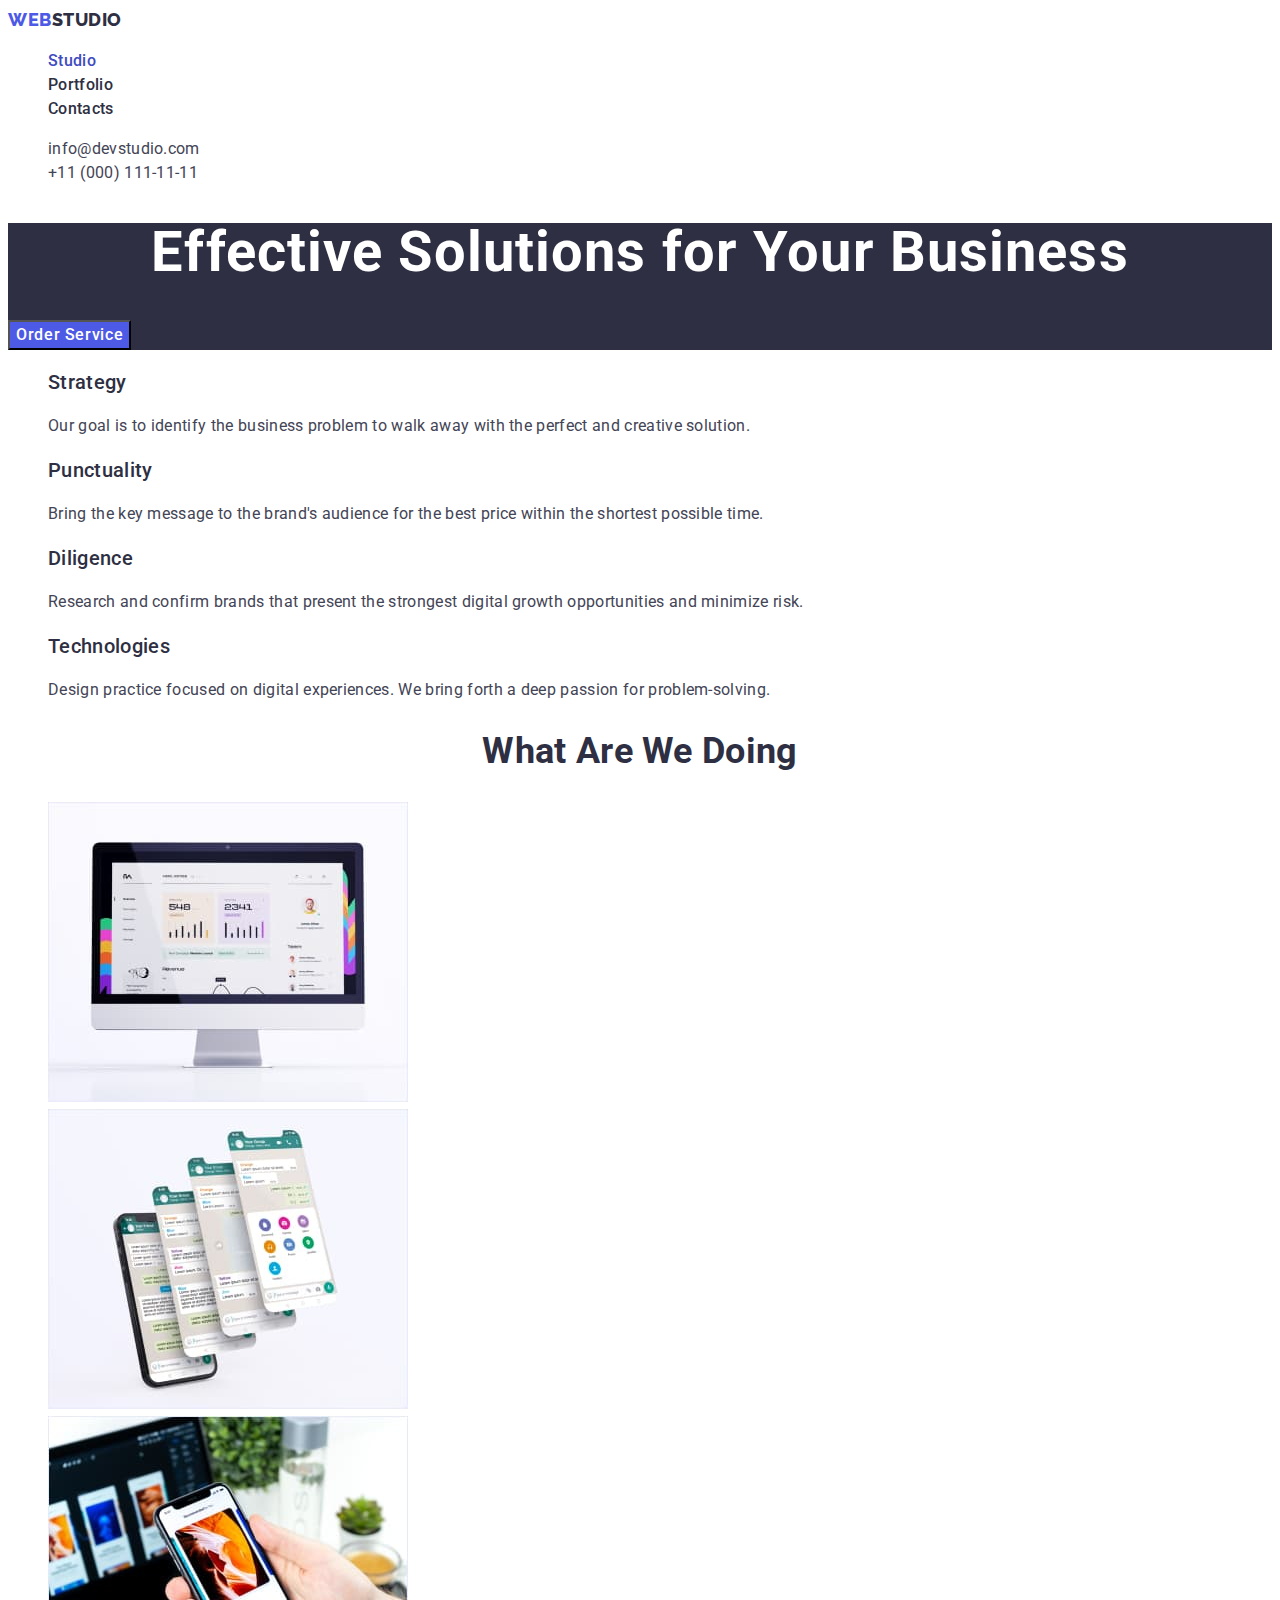
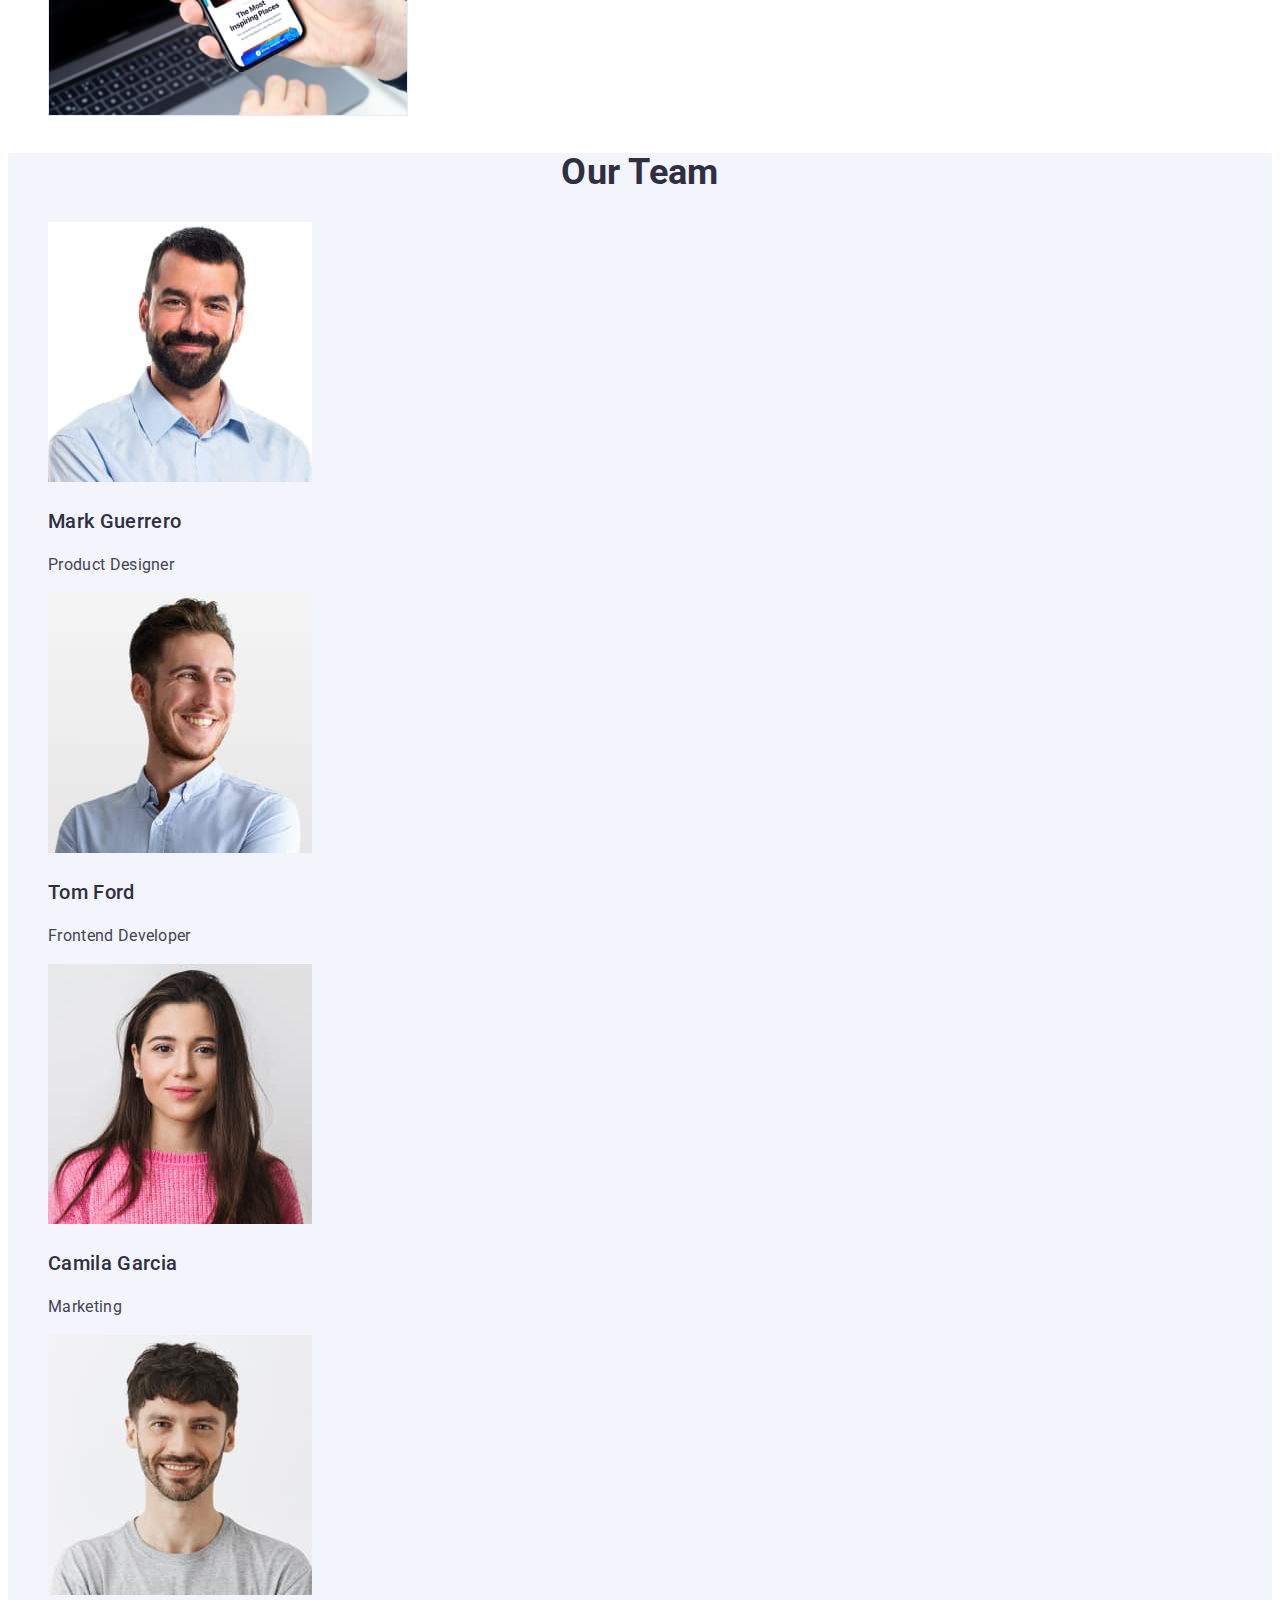
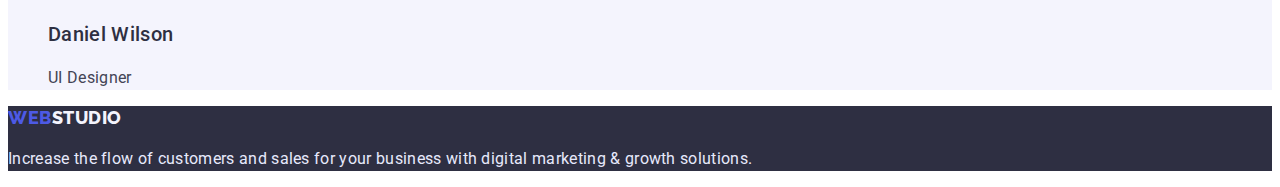
<file: index.html>
<!DOCTYPE html>
<html lang="en">
  <head>
    <meta charset="UTF-8" />
    <meta http-equiv="X-UA-Compatible" content="IE=edge" />
    <meta name="viewport" content="width=device-width, initial-scale=1.0" />
    <title>webstudio</title>
    <link rel="preconnect" href="https://fonts.googleapis.com" />
    <link rel="preconnect" href="https://fonts.gstatic.com" crossorigin />
    <link
      href="https://fonts.googleapis.com/css2?family=Raleway:wght@800&family=Roboto:wght@400;500;700&display=swap"
      rel="stylesheet"
    />
    <link rel="stylesheet" href="./css/styles.css" />
  </head>
  <body>
    <header class="page-header">
      <nav class="page-nav">
        <a class="logo link" href="./index.html"
          ><span class="logo-secondary-color">Web</span>Studio</a
        >
        <ul class="menu list">
          <li class="menu-item">
            <a class="menu-link current link" href="./index.html">Studio</a>
          </li>
          <li class="menu-item">
            <a class="menu-link link" href="./portfolio.html">Portfolio</a>
          </li>
          <li class="menu-item">
            <a class="menu-link link" href="#">Contacts</a>
          </li>
        </ul>
      </nav>
      <address class="contacts">
        <ul class="contacts-list list">
          <li>
            <a class="contacts-link link" href="mailto:info@devstudio.com"
              >info@devstudio.com</a
            >
          </li>
          <li>
            <a class="contacts-link link" href="tel:+110001111111"
              >+11 (000) 111-11-11</a
            >
          </li>
        </ul>
      </address>
    </header>
    <main>
      <section class="hero">
        <h1 class="hero-heading">Effective Solutions for Your Business</h1>
        <button class="hero-btn btn" type="button">Order Service</button>
      </section>

      <section>
        <h2 class="secondary-headings visually-hidden">Features</h2>
        <ul class="list">
          <li>
            <h3 class="headings">Strategy</h3>
            <p>
              Our goal is to identify the business problem to walk away with the
              perfect and creative solution.
            </p>
          </li>
          <li>
            <h3 class="headings">Punctuality</h3>
            <p>
              Bring the key message to the brand's audience for the best price
              within the shortest possible time.
            </p>
          </li>
          <li>
            <h3 class="headings">Diligence</h3>
            <p>
              Research and confirm brands that present the strongest digital
              growth opportunities and minimize risk.
            </p>
          </li>
          <li>
            <h3 class="headings">Technologies</h3>
            <p>
              Design practice focused on digital experiences. We bring forth a
              deep passion for problem-solving.
            </p>
          </li>
        </ul>
      </section>

      <section>
        <h2 class="secondary-headings">What are we doing</h2>
        <ul class="list">
          <li>
            <img
              src="./images/frontend.jpg"
              alt="Frontend"
              width="360"
              height="300"
            />
          </li>
          <li>
            <img
              src="./images/optimization.jpg"
              alt="optimization"
              width="360"
              height="300"
            />
          </li>
          <li>
            <img
              src="./images/mobile-app.jpg"
              alt="mobile-app"
              width="360"
              height="300"
            />
          </li>
        </ul>
      </section>

      <section class="our-team">
        <h2 class="secondary-headings">Our Team</h2>
        <ul class="list">
          <li>
            <img
              src="./images/guerrero.jpg"
              alt="product designer photo"
              width="264"
              height="260"
            />
            <h3 class="headings">Mark Guerrero</h3>
            <p>Product Designer</p>
          </li>
          <li>
            <img
              src="./images/ford.jpg"
              alt="frontend developer photo"
              width="264"
              height="260"
            />
            <h3 class="headings">Tom Ford</h3>
            <p>Frontend Developer</p>
          </li>
          <li>
            <img
              src="./images/garcia.jpg"
              alt="marketing photo"
              width="264"
              height="260"
            />
            <h3 class="headings">Camila Garcia</h3>
            <p>Marketing</p>
          </li>
          <li>
            <img
              src="./images/wilson.jpg"
              alt="UI designer photo"
              width="264"
              height="260"
            />
            <h3 class="headings">Daniel Wilson</h3>
            <p>UI Designer</p>
          </li>
        </ul>
      </section>
    </main>

    <footer class="footer">
      <a class="footer-logo link" href="./index.html"
        ><span class="logo-secondary-color">Web</span>Studio</a
      >

      <p class="footer-text">
        Increase the flow of customers and sales for your business with digital
        marketing & growth solutions.
      </p>
    </footer>
  </body>
</html>
</file>
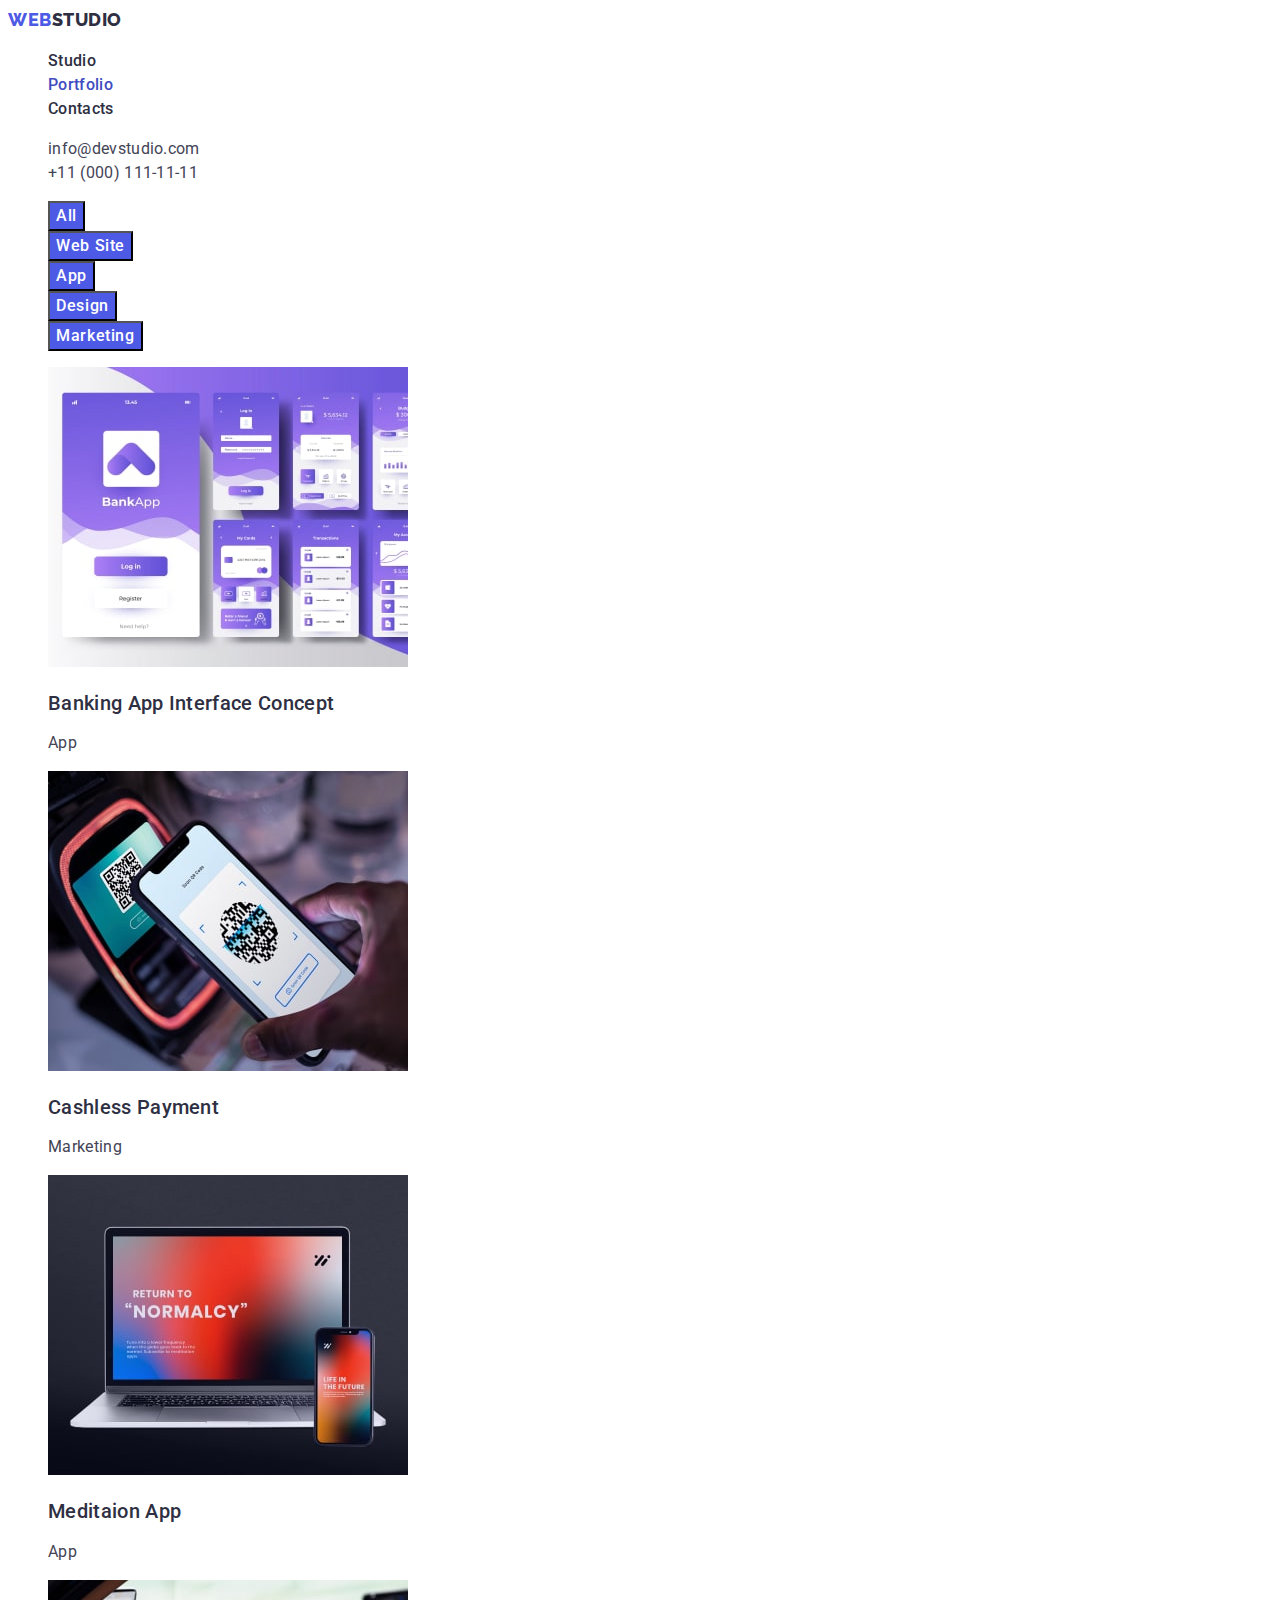
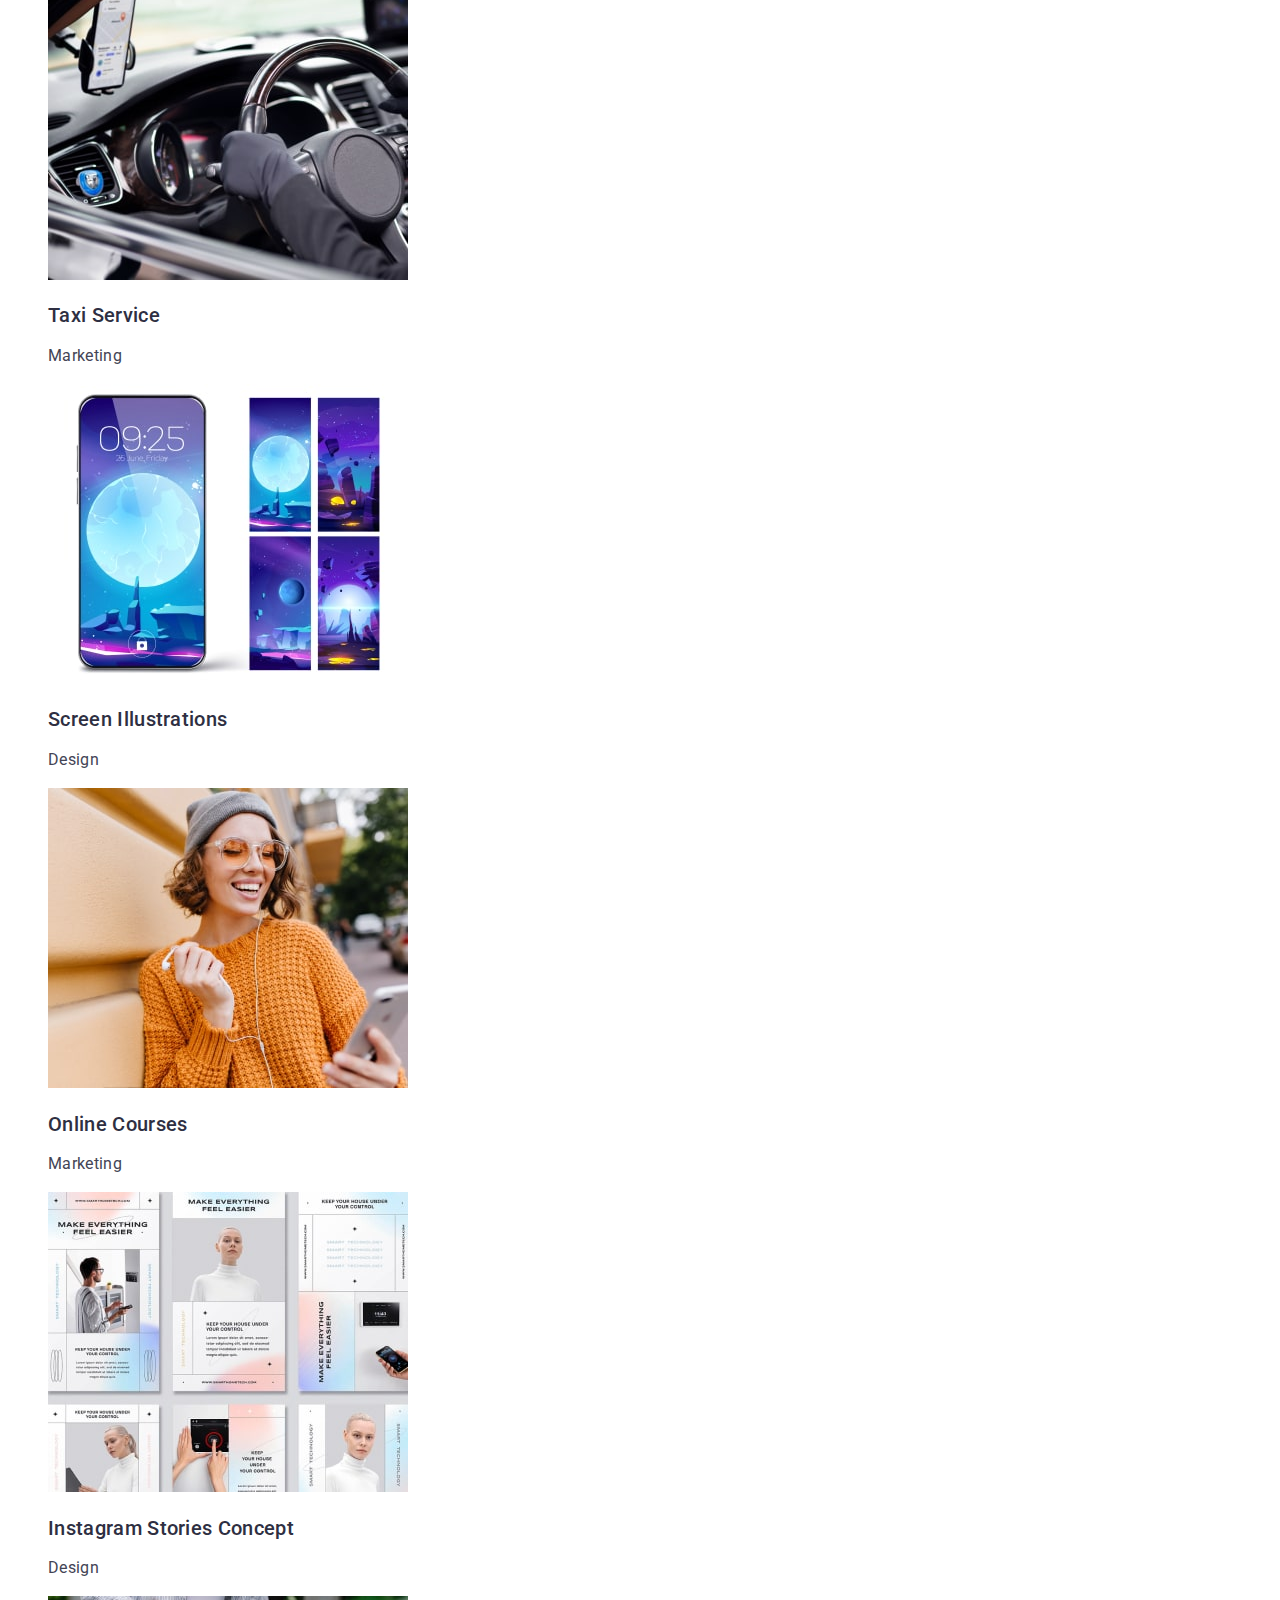
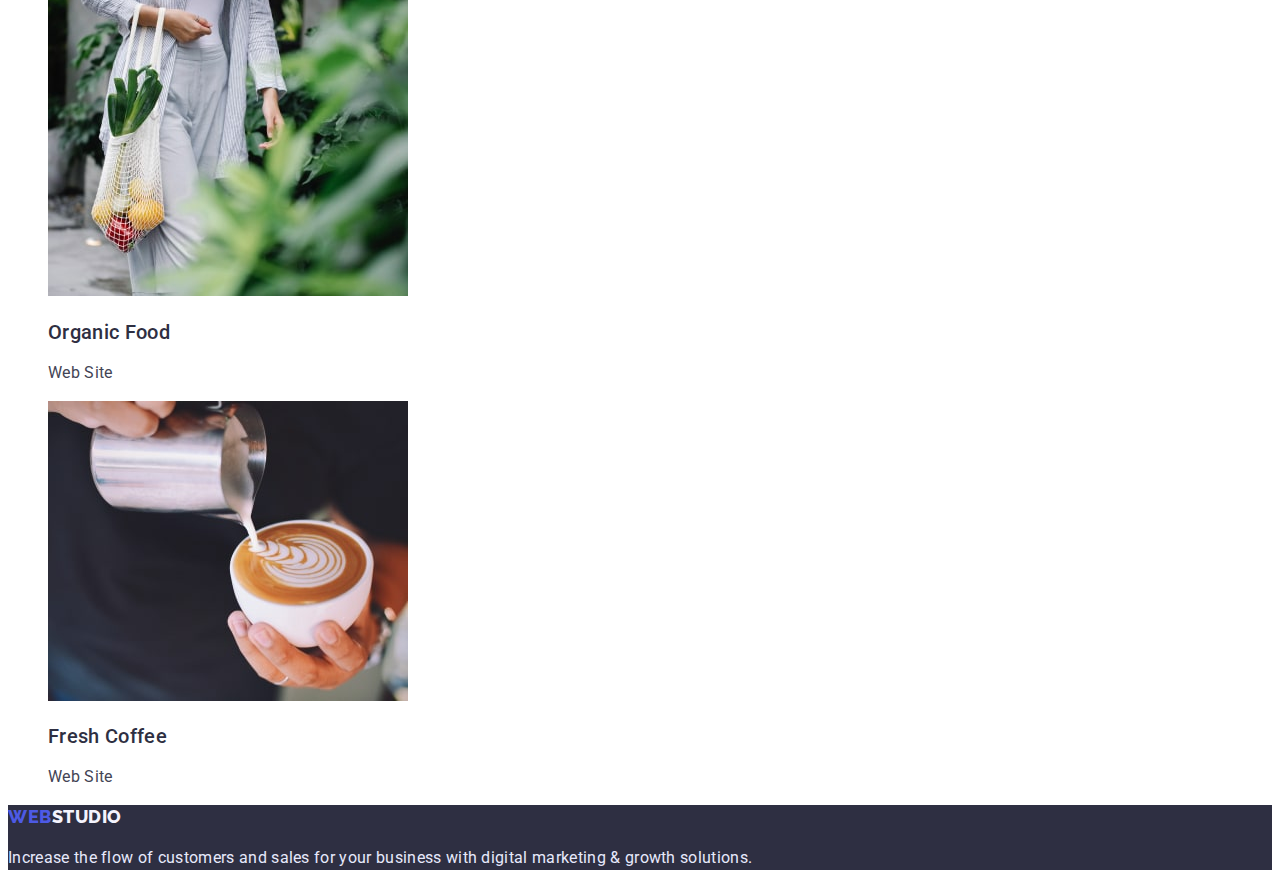
<file: portfolio.html>
<!DOCTYPE html>
<html lang="en">
  <head>
    <meta charset="UTF-8" />
    <meta http-equiv="X-UA-Compatible" content="IE=edge" />
    <meta name="viewport" content="width=device-width, initial-scale=1.0" />
    <title>webstudio</title>
    <link rel="preconnect" href="https://fonts.googleapis.com" />
    <link rel="preconnect" href="https://fonts.gstatic.com" crossorigin />
    <link
      href="https://fonts.googleapis.com/css2?family=Raleway:wght@800&family=Roboto:wght@400;500;700&display=swap"
      rel="stylesheet"
    />
    <link rel="stylesheet" href="./css/styles.css" />
  </head>
  <body>
    <!--  header -->
    <header class="page-header">
      <nav class="page-nav">
        <a class="logo link" href="./index.html"
          ><span class="logo-secondary-color">Web</span>Studio</a
        >
        <ul class="menu list">
          <li class="menu-item">
            <a class="menu-link link" href="./index.html">Studio</a>
          </li>
          <li class="menu-item">
            <a class="menu-link current link" href="./portfolio.html"
              >Portfolio</a
            >
          </li>
          <li class="menu-item">
            <a class="menu-link link" href="#">Contacts</a>
          </li>
        </ul>
      </nav>
      <address class="contacts">
        <ul class="contacts-list list">
          <li>
            <a class="contacts-link link" href="mailto:info@devstudio.com"
              >info@devstudio.com</a
            >
          </li>
          <li>
            <a class="contacts-link link" href="tel:+110001111111"
              >+11 (000) 111-11-11</a
            >
          </li>
        </ul>
      </address>
    </header>

    <main>
      <section class="projekt-cards">
        <h1 class="visually-hidden">portfolio</h1>
        <ul class="filters-list list">
          <li>
            <button class="filter-btn btn" type="button">All</button>
          </li>
          <li>
            <button class="filter-btn btn" type="button">Web Site</button>
          </li>
          <li>
            <button class="filter-btn btn" type="button">App</button>
          </li>
          <li>
            <button class="filter-btn btn" type="button">Design</button>
          </li>
          <li>
            <button class="filter-btn btn" type="button">Marketing</button>
          </li>
        </ul>

        <ul>
          <li class="card list">
            <img
              src="./images/portfolio/banking-app.jpg"
              alt="banking app"
              width="360"
              height="300"
            />
            <h2 class="headings">Banking App Interface Concept</h2>
            <p>App</p>
          </li>
          <li class="card list">
            <img
              src="./images/portfolio/cashless-payment.jpg"
              alt="cashless-payment"
              width="360"
              height="300"
            />
            <h2 class="headings">Cashless Payment</h2>
            <p>Marketing</p>
          </li>
          <li class="card list">
            <img
              src="./images/portfolio/meditaion-app.jpg"
              alt="meditaion app"
              width="360"
              height="300"
            />
            <h2 class="headings">Meditaion App</h2>
            <p>App</p>
          </li>
          <li class="card list">
            <img
              src="./images/portfolio/taxi-service.jpg"
              alt="taxi service"
              width="360"
              height="300"
            />
            <h2 class="headings">Taxi Service</h2>
            <p>Marketing</p>
          </li>
          <li class="card list">
            <img
              src="./images/portfolio/screen-illustrations.jpg"
              alt="screen illustrations"
              width="360"
              height="300"
            />
            <h2 class="headings">Screen Illustrations</h2>
            <p>Design</p>
          </li>
          <li class="card list">
            <img
              src="./images/portfolio/online-courses.jpg"
              alt="online courses"
              width="360"
              height="300"
            />
            <h2 class="headings">Online Courses</h2>
            <p>Marketing</p>
          </li>
          <li class="card list">
            <img
              src="./images/portfolio/stories-concept.jpg"
              alt="stories concept"
              width="360"
              height="300"
            />
            <h2 class="headings">Instagram Stories Concept</h2>
            <p>Design</p>
          </li>
          <li class="card list">
            <img
              src="./images/portfolio/food.jpg"
              alt="food"
              width="360"
              height="300"
            />
            <h2 class="headings">Organic Food</h2>
            <p>Web Site</p>
          </li>
          <li class="card list">
            <img
              src="./images/portfolio/coffee.jpg"
              alt="coffee"
              width="360"
              height="300"
            />
            <h2 class="headings">Fresh Coffee</h2>
            <p>Web Site</p>
          </li>
        </ul>
      </section>
    </main>

    <footer class="footer">
      <a class="footer-logo link" href="./index.html"
        ><span class="logo-secondary-color">Web</span>Studio</a
      >

      <p class="footer-text">
        Increase the flow of customers and sales for your business with digital
        marketing & growth solutions.
      </p>
    </footer>
  </body>
</html>
</file>
<file: css/styles.css>
:root {
  --primary-font: 'Roboto', sans-serif;
  --secondary-font: 'Raleway', sans-serif;

  --primary-brand: #4d5ae5;
  --pressed-state: #404bbf;

  --hero-bg: #2e2f42;
  --dark-mode-bg: #2e2f42;
  --light-mode-bg: #f4f4fd;

  --hero-text-color: #ffffff;
  --headings-color: #2e2f42;
  --body-text-color: #434455;
  --accent-color: #e7e9fc;
  --light-mode-text: #f4f4fd;
}

body {
  font-family: var(--primary-font);
  font-size: 16px;
  line-height: 1.5;
  letter-spacing: 0.02em;
  color: var(--body-text-color);
}

.list {
  list-style: none;
}

.link {
  text-decoration: none;
  color: inherit;
}

/* =============== COMPONENTS ============ */

.logo-secondary-color {
  color: var(--primary-brand);
}

.btn {
  cursor: pointer;
  font-family: inherit;
  font-weight: 500;
  font-size: 16px;
  line-height: 1.5;
  align-items: center;
  letter-spacing: 0.04em;
}

.secondary-headings {
  font-size: 36px;
  line-height: 1.11;
  text-align: center;
  text-transform: capitalize;
  color: var(--headings-color);
}

.headings {
  font-weight: 500;
  font-size: 20px;
  line-height: 1.2;
  color: var(--headings-color);
}
/* ================ HEADER =============== */
.logo {
  font-family: var(--secondary-font);
  font-weight: 800;
  font-size: 18px;
  line-height: 1.33;
  letter-spacing: 0.03em;
  text-transform: uppercase;
  color: var(--headings-color);
}

.menu {
  font-weight: 500;
  color: var(--headings-color);
}

.menu-link:hover,
.menu-link:focus,
.menu-link.current {
  color: var(--pressed-state);
}

.contacts {
  font-style: normal;
}

.contacts-link:hover,
.contacts-link:focus {
  color: var(--pressed-state);
}

/* ================= HERO ================= */
.hero {
  background-color: var(--hero-bg);
}

.hero-heading {
  font-size: 56px;
  line-height: 1.07;
  text-align: center;
  letter-spacing: 0.02em;
  color: var(--hero-text-color);
}

.hero-btn {
  background-color: var(--primary-brand);
  font-weight: 500;
  font-size: 16px;
  align-items: center;
  letter-spacing: 0.04em;
  color: var(--hero-text-color);
}

.hero-btn:hover,
.hero-btn:focus {
  background-color: var(--pressed-state);
}

/* =================== OUR TEAM =================== */

.our-team {
  background-color: var(--light-mode-bg);
}

/* =================== FOOTER =================== */

.footer {
  background-color: var(--dark-mode-bg);
}

.footer-logo {
  font-family: var(--secondary-font);
  font-weight: 800;
  font-size: 18px;
  line-height: 1.33;
  letter-spacing: 0.03em;
  text-transform: uppercase;
  color: var(--light-mode-text);
}

.footer-text {
  color: var(--accent-color);
}
/* =================== PORTFOLIO =================== */

.filter-btn {
  background-color: var(--primary-brand);
  color: var(--hero-text-color);
}

.filter-btn:hover,
.filter_btn:focus {
  background-color: var(--pressed-state);
}

.visually-hidden {
  position: absolute;
  width: 1px;
  height: 1px;
  margin: -1px;
  border: 0;
  padding: 0;

  white-space: nowrap;
  clip-path: inset(100%);
  clip: rect(0 0 0 0);
  overflow: hidden;
}
</file>
